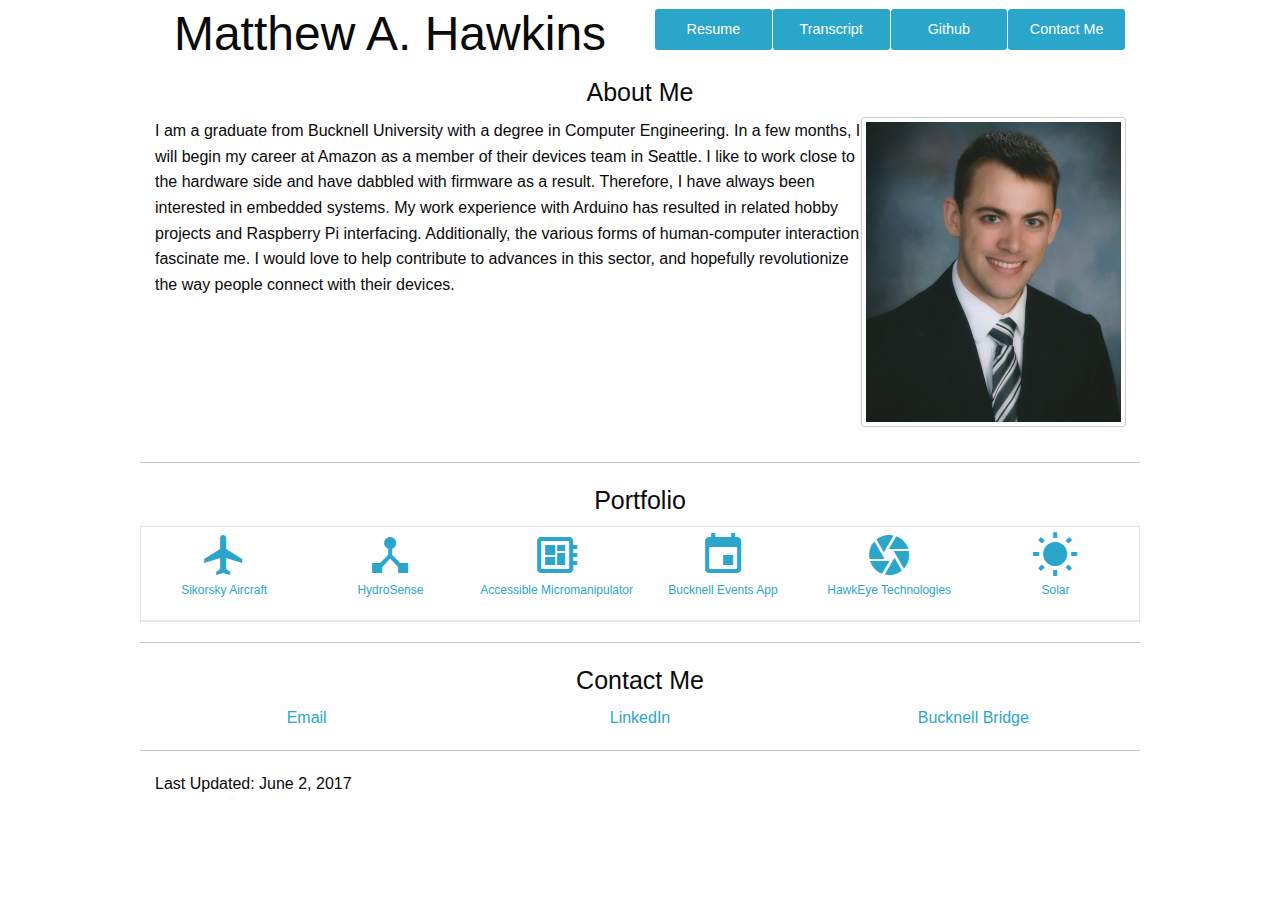
<file: index.html>
<!DOCTYPE html>
<!--Matthew Hawkins Personal Website Landing Page-->
<!--Built with Zurb's Foundation 6.3-->
<!--http://foundation.zurb.com/-->

<html lang="en">
	<head>
		<meta charset="utf-8" />
		<meta name="viewport" content="width=device-width, initial-scale=1.0" />
		<link rel="icon" href="img/favicon.ico" type="image/x-icon">
		<title>Matthew A. Hawkins</title>
		<link rel="stylesheet" href="css/foundation.min.css">
		<link rel="stylesheet" href="css/app.css">
		<link rel="stylesheet" href="https://fonts.googleapis.com/icon?family=Material+Icons">
	</head>

	<body>
		<!--Header Section-->
		<div class="title-bar" data-responsive-toggle="menu-buttons" data-hide-for="medium">
			<button class="menu-icon" type="button" data-toggle="menu-buttons"></button>
			<div class="title-bar-title">Matthew A. Hawkins</div>
		</div>
		<div class="row align-middle" id="menu-buttons" data-animate="hinge-in-from-top hinge-out-from-top">
			<div class="small-12 large-6 columns text-center show-for-medium">
				<h1>Matthew A. Hawkins</h1>
			</div>
			<div class="small-12 large-6 columns" data-dropdown-menu>
				<div class="stacked-for-small button-group">
					<a class="button" href="docs/Hawkins_Resume_6_2_17.pdf" target="_blank">Resume</a>
					<a class="button" href="docs/Hawkins_Transcript_6_2_17.pdf" target="_blank">Transcript</a>
					<a class="button" href="https://github.com/M-Hawkins" target="_blank">Github</a>
					<a class="button" href="mailto:matthew.alexander.hawkins@gmail.com" target="_blank">Contact Me</a>
				</div>
			</div>
		</div>

		<!--About Me Section-->
		<div class="row align-center align-middle">
			<div class="columns">
				<div class="text-center">
					<h4>About Me</h4>
				</div>
				<img class="thumbnail float-right" src="img/thumbs/mugThumb.png" alt="Portrait">
				<p>I am a graduate from Bucknell University with a degree in Computer Engineering. In a few months, I will begin my career at Amazon as a member of their devices team in Seattle. I like to work close to the hardware side and have dabbled with firmware as a result. Therefore, I have always been interested in embedded systems. My work experience with Arduino has resulted in related hobby projects and Raspberry Pi interfacing. Additionally, the various forms of human-computer interaction fascinate me. I would love to help contribute to advances in this sector, and hopefully revolutionize the way people connect with their devices.</p>
			</div>
		</div>

		<!--Portfolio Section-->
		<hr/>
		<div class="row align-center">
			<h4>Portfolio</h4>
		</div>
		<div class="row collapse">
			<div class="columns">
				<ul class="tabs text-center" data-responsive-accordion-tabs="accordion medium-tabs" data-active-collapse="true" data-allow-all-closed="true" id="collapsing-tabs">
					<li class="tabs-title"><a href="#sikorsky">
						<i class="material-icons md-48">airplanemode_active</i>
						<p>Sikorsky Aircraft</p></a>
					</li>
					<li class="tabs-title"><a href="#hydrosense">
						<i class="material-icons md-48">device_hub</i>
						<p>HydroSense</p></a>
					</li>
					<li class="tabs-title"><a href="#micromanipulator">
						<i class="material-icons md-48">developer_board</i>
						<p>Accessible Micromanipulator</p></a>
					</li>
					<li class="tabs-title"><a href="#events">
						<i class="material-icons md-48">event</i>
						<p>Bucknell Events App</p></a>
					</li>
					<li class="tabs-title"><a href="#hawkeye">
						<i class="material-icons md-48">camera</i>
						<p>HawkEye Technologies</p></a>
					</li>
					<li class="tabs-title"><a href="#solar">
						<i class="material-icons md-48">wb_sunny</i>
						<p>Solar</p></a>
					</li>
				</ul>
				<div class="tabs-content" data-tabs-content="collapsing-tabs">
					<div class="tabs-panel" id="sikorsky">
						<div class="media-object stack-for-small">
							<div class="media-object-section main-section">
								<p>At Sikorsky Aircraft, a Lockheed Martin company, I was tasked with updating the database used in their estimating department. This involved decomposing a collection of Excel sheets into a relational model. I then built an Access based solution from this model. In order to future proof the system, I automated the system of polling an off-site database for up to date resources. To improve the system's ease of use, I added a frontend to the program. This GUI also provided functionality which could automate various tasks which are common in the estimating process.</p>
							</div>
							<div class="media-object-section">
								<img class="thumbnail" src="img/thumbs/databaseThumb.png" alt="Database">
							</div>
						</div>
					</div>
					<div class="tabs-panel" id="hydrosense">
						<div class="media-object stack-for-small">
							<div class="media-object-section main-section">
								<p><a href="https://www.eg.bucknell.edu/~amm042/hydrosense/" target="_blank"> Hydrosense</a> provides a communication protocol and back-end server infrastructure to enable any Arduino or Raspberry Pi to easily collect and publish hydroclimatic data. This data can then be queried, compared, and downloaded by researchers and hobbyists alike. My personal focus dealt with enabling the board to communicate with devices over the SDI-12 protocol. See what's new on our <a href="https://github.com/HydroSense" target="_blank">Github</a> repo!</p>
							</div>
							<div class="media-object-section">
								<img class="thumbnail" src="img/thumbs/hydrosensePCBThumb.png" alt="Database">
							</div>
						</div>
					</div>
					<div class="tabs-panel" id="micromanipulator">
						<div class="media-object stack-for-small">
							<div class="media-object-section main-section">
								<p>As part of my capstone project at Bucknell University, my team was tasked with designing and constructing a cost efficient micromanipulator. This device would be used by a professor for force sensitive cell biology research. I had a personal focus on the design of a control system that enables the needle to be operated with a standard USB joystick. I also added additional quality of life features, such as the ability to automatically move the needle to within the microscope's field of view. These were implemented using our <a href="https://github.com/M-Hawkins/M3-LS_Micromanipulator" target="_blank">custom serial library</a> on an Arduino Due.</p>
							</div>
							<div class="media-object-section">
								<img class="thumbnail" src="img/thumbs/microThumb.png" alt="Database">
							</div>
						</div>
					</div>
					<div class="tabs-panel" id="events">
						<div class="media-object stack-for-small">
							<div class="media-object-section main-section">
								<p>My team worked with Bucknell to design and develop a mobile app whiich will make it easier for students to discover and locate events which interest them on campus. For this task, I had a personal focus on interfacing with remote resources over RSS, iCalendar, and proprietary APIs. I implemented these solutions with python scripts, which ran on top of a Flask server.</p>
							</div>
							<div class="media-object-section">
								<img class="thumbnail" src="img/thumbs/eventsAppThumb.png" alt="Database">
							</div>
						</div>
					</div>
					<div class="tabs-panel" id="hawkeye">
						<div class="media-object stack-for-small">
							<div class="media-object-section main-section">
								<p>At Hawkeye Technologies, I worked in the assembly and testing of infrared sources and heating elements. This involved tasks such as coil winding, spot welding, and cement casting. Occasionally I would have to machine headers and ceramics. Afterwards, I would perform bulk data collection on the newly finished batch and analyze it for any inconsistencies. <br> In my last year at Hawkeye, I was tasked with creating datasheets for the entire product catalog. As the company had recently undergone a change in management, I would also be utilizing the new branding. This including prepping the new website and updating schematics from old CAD files.</p>
							</div>
							<div class="media-object-section">
								<img class="thumbnail" src="img/thumbs/irSourceThumb.png" alt="Database">
							</div>
						</div>
					</div>
					<div class="tabs-panel" id="solar">
						<div class="media-object stack-for-small">
							<div class="media-object-section main-section">
								<p>As part of the Institute for Leadership in Sustainable Technology, I worked closely with Steve Hazel of the Renewable Energy Alliance to develop and implement residential photo-voltaic systems. This included every step of the process, ranging from solar window analysis and site feasibility assessment up to system design and wiring.</p>
							</div>
							<div class="media-object-section">
								<img class="thumbnail" src="img/thumbs/solarPathfinderThumb.png" alt="Database">
							</div>
						</div>
					</div>
				</div>
			</div>
		</div>

		<!--Contact Me Section-->
		<hr/>
		<div class="row">
				<div class="small-12 columns text-center" id="contact">
					<h4>Contact Me</h4>
					<div class="row">
						<div class="small-4 columns">
							<a href="mailto:matthew.alexander.hawkins@gmail.com" target="_blank">Email</a>
						</div>
						<div class="small-4 columns">
							<a href="https://www.linkedin.com/pub/matthew-hawkins/a5/682/b03" target="_blank">LinkedIn</a>
						</div>
						<div class="small-4 columns">
							<a href="https://bucknell-csm.symplicity.com/profiles/matthew.hawkins" target="_blank">Bucknell Bridge</a>
						</div>
					</div>
				</div>
		</div>

		<!--Footer-->
		<hr/>
		<footer class="row">
			<div class="large-12 columns">
				<p>Last Updated: June 2, 2017</p>
			</div>
		</footer>

		<!--Start JS-->
		<script src="js/vendor/jquery.js"></script>
		<script src="js/vendor/foundation.min.js"></script>
		<script>$(document).foundation();</script>
	</body>
</html>
</file>
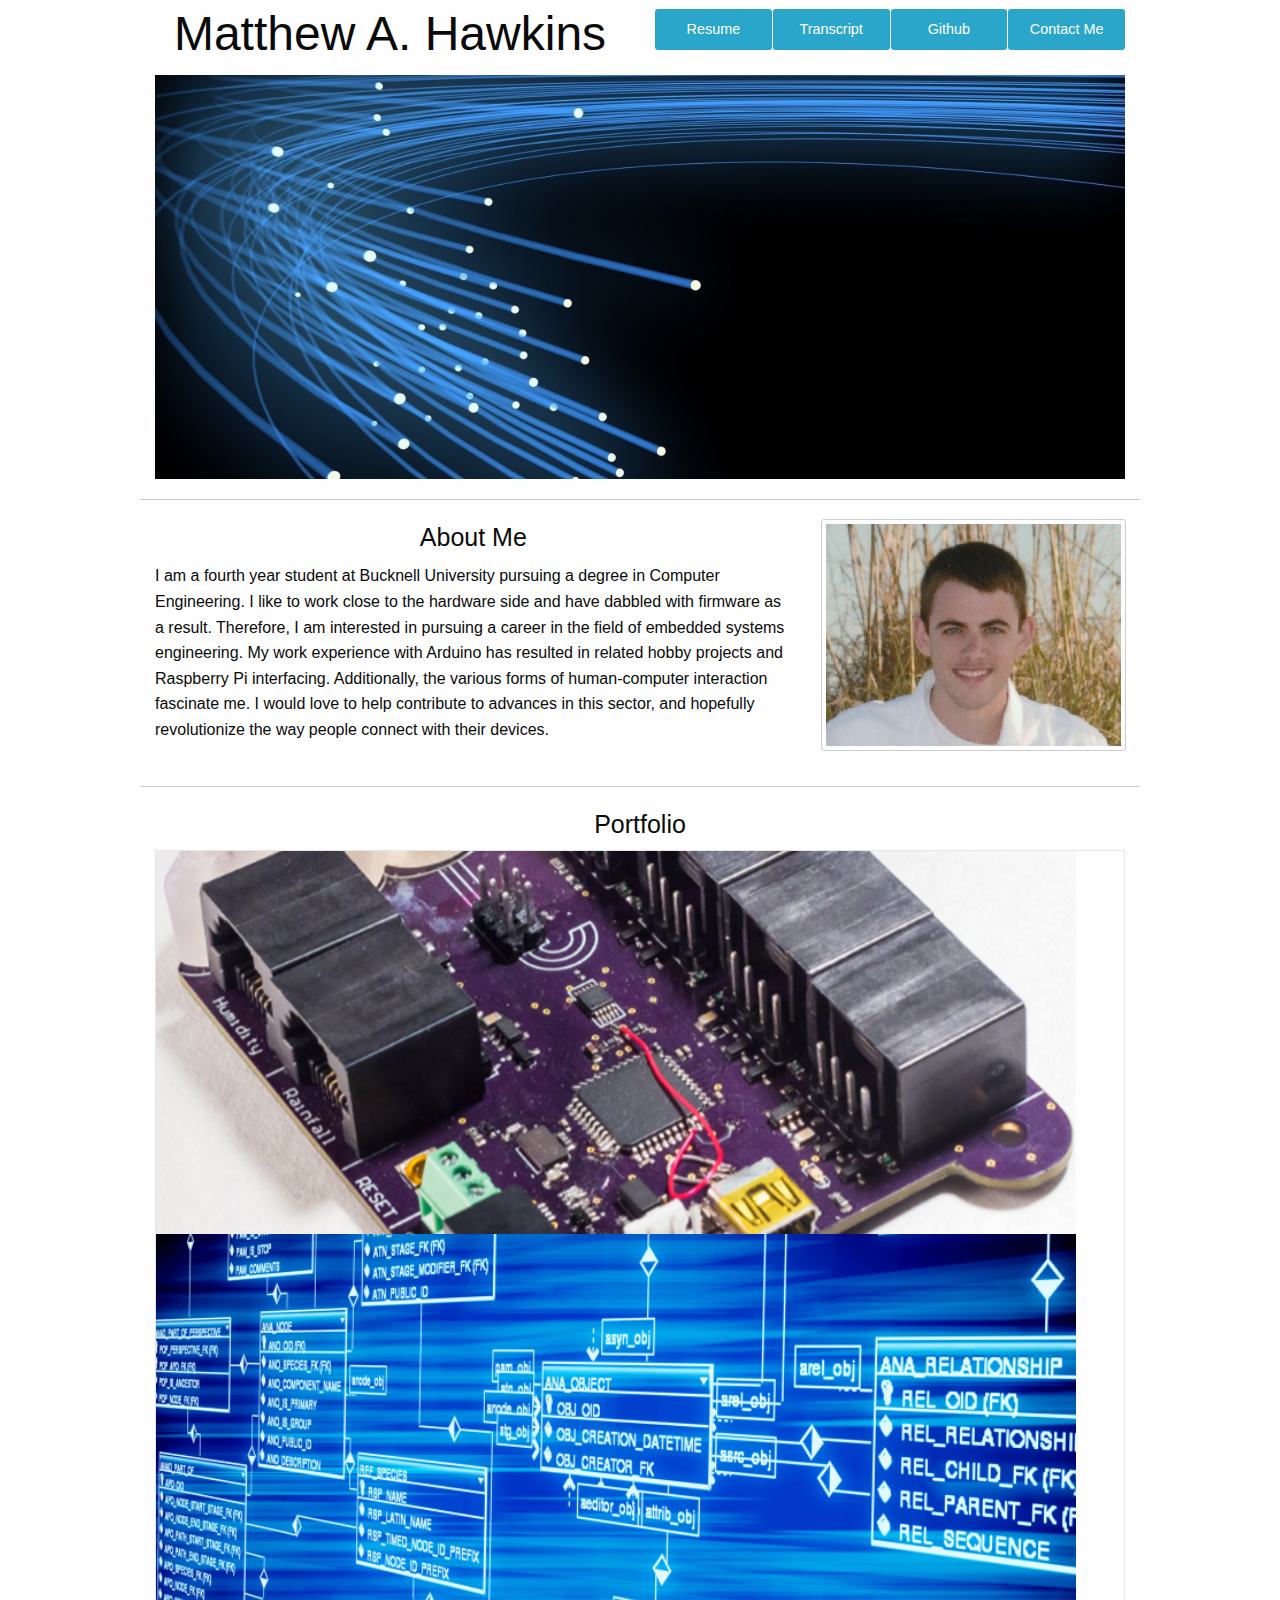
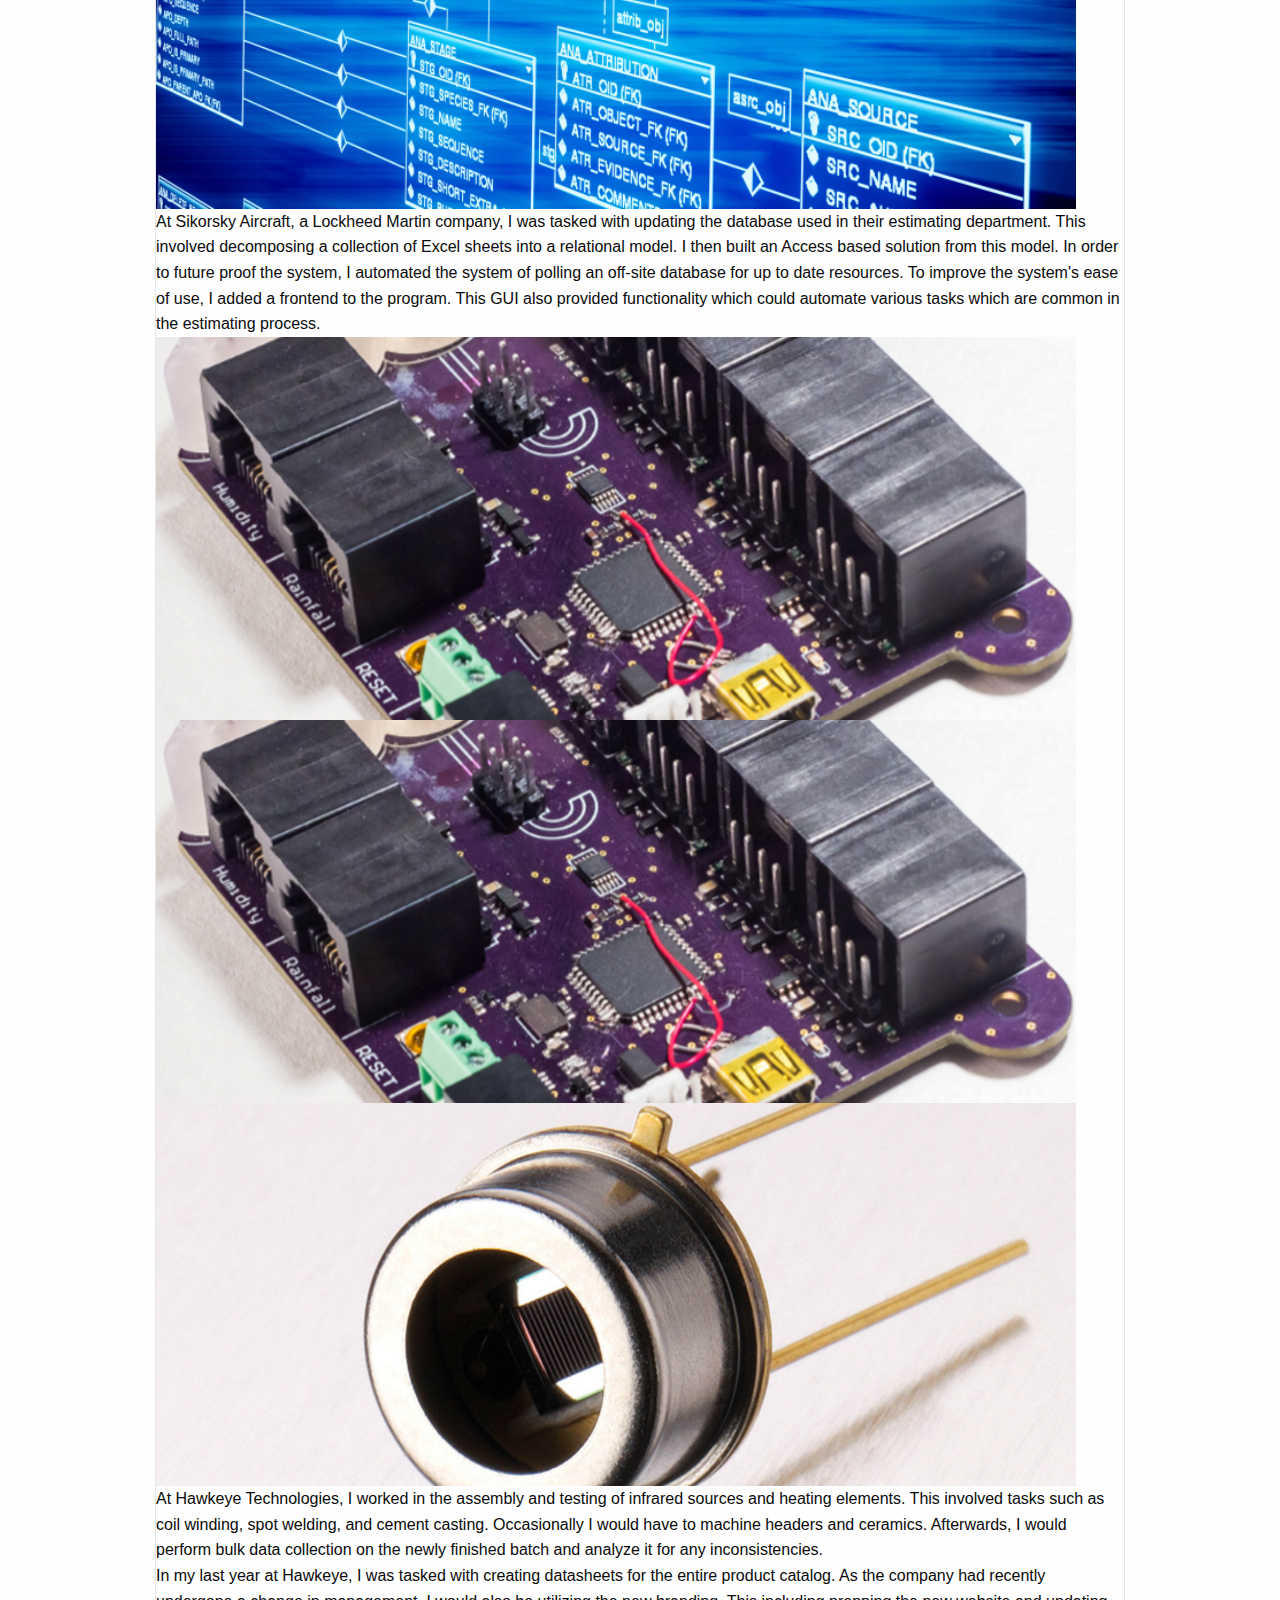
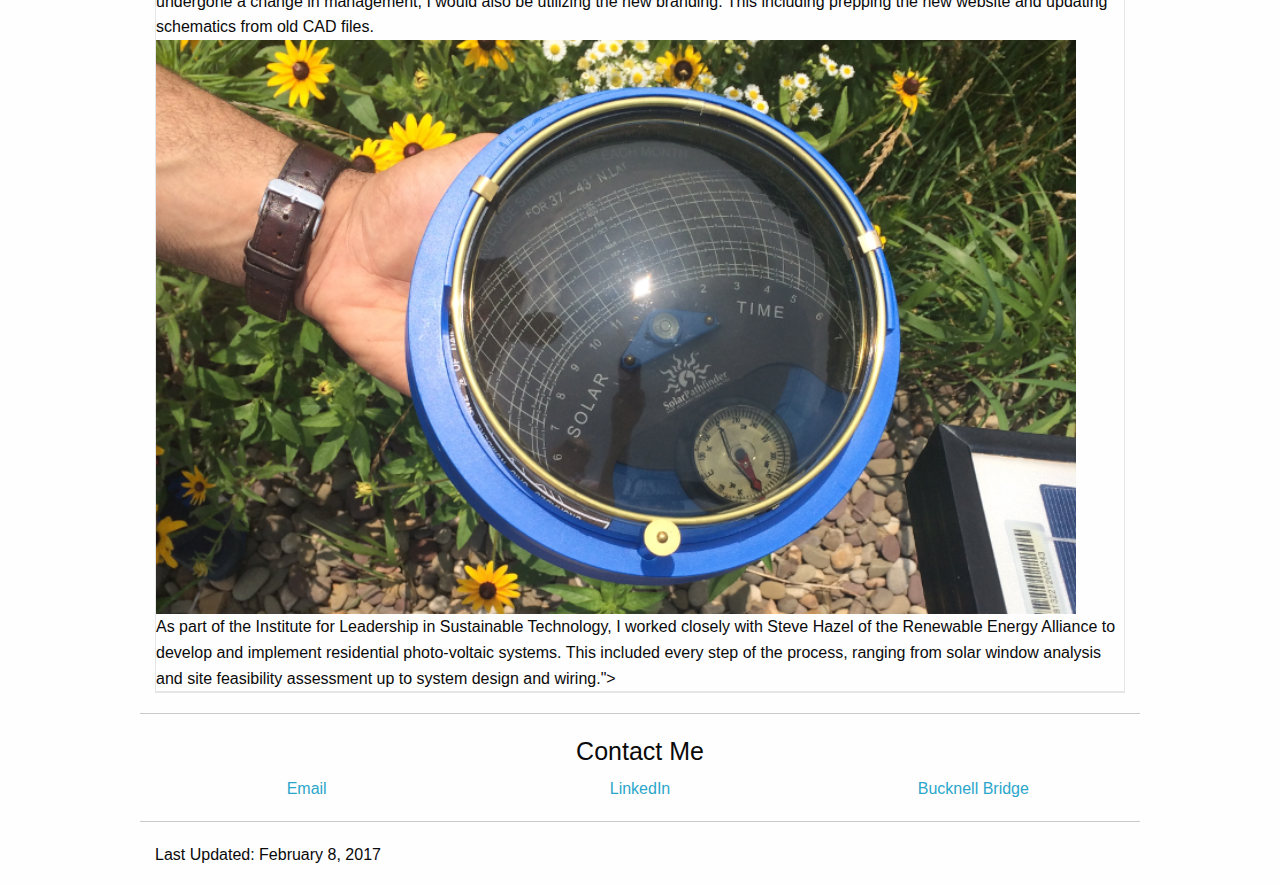
<file: test.html>
<!DOCTYPE html>
<!--Matthew Hawkins Personal Website Landing Page-->
<!--Built with Zurb's Foundation 6.3-->
<!--http://foundation.zurb.com/-->

<html lang="en">
    <head>
        <meta charset="utf-8" />
        <meta name="viewport" content="width=device-width, initial-scale=1.0" />
        <title>Matthew A. Hawkins</title>
        <link rel="stylesheet" href="css/foundation.min.css">
        <link rel="stylesheet" href="css/motion-ui.css"> 
    </head>

    <body>
        <!--Header Section-->

        <div class="row align-middle">
            <div class="large-6 column text-center">
                <h1>Matthew A. Hawkins</h1>
            </div>
            <div class="small-12 large-6 column" data-dropdown-menu>
                <div class="stacked-for-small button-group">
                    <a class="button" href="docs/Hawkins_Resume_12_28_16.pdf" target="_blank">Resume</a>
                    <a class="button" href="docs/Hawkins_Transcript_12_28_16.pdf" target="_blank">Transcript</a>
                    <a class="button" href="https://github.com/M-Hawkins" 
                    target="_blank">Github</a>
                    <a class="button" href="#contact">Contact Me</a>
                </div>
            </div>
        </div>

        <!--Landing Banner Section-->
        <div class="row">
            <div class="small-12 column">
                <img src="img/bannerCrop.png">
            </div>
        </div>

        <!--About Me Section-->
        <hr/>
        <div class="row align-center">
            <div class="small-12 medium-8 large-8 column">
                <div class="text-center">
                    <h4>About Me</h4>
                </div>
                <p>
                    I am a fourth year student at Bucknell University pursuing a degree in Computer Engineering. 
                    I like to work close to the hardware side and have dabbled with firmware as a result. 
                    Therefore, I am interested in pursuing a career in the field of embedded systems engineering. 
                    My work experience with Arduino has resulted in related hobby projects and Raspberry Pi interfacing.
                    Additionally, the various forms of human-computer interaction fascinate me. 
                    I would love to help contribute to advances in this sector, 
                    and hopefully revolutionize the way people connect with their devices. 
                </p>
            </div>
            <div class="small-12 medium-4 large-4 column">
                <img class="thumbnail" src="img/mug.png" alt="Portrait">
            </div>
        </div>

        <!--Portfolio Section-->
        <hr/>
        <div class="row align-center">
            <h4>Portfolio</h4>
        </div>
        <div class="row">
            <div class="column">
                <ul class="accordion"
                data-responsive-accordion-tabs="tabs medium-accordion large-tabs" 
                data-allow-all-closed="true">
                    <li class="accordion-item" data-accordion-item>
                        <a class="accordion-title">
                            <img src="img/hydrosensePCBCrop.png"
                            alt="Hydrosense"
                            style="width:95%; text-align:center">
                        </a>
                        <div class="accordion-content" data-tab-content>
                            <a href="https://www.eg.bucknell.edu/~amm042/hydrosense/">
                            Hydrosense</a> provides a communication 
                            protocol and back-end server infrastructure to enable 
                            any Arduino or Raspberry Pi to easily collect and 
                            publish hydroclimatic data. 
                            This data can then be queried, compared, and downloaded 
                            by researchers and hobbyists alike. 
                            See what's new on our 
                            <a href="https://github.com/HydroSense">Github</a> repo!
                        </div>
                    </li>
                    <li class="accordion-item" data-accordion-item>
                        <a class="accordion-title">
                            <img src="img/databaseCrop.png"
                            alt="Sikorsky (Lockheed Martin)"
                            style="width:95%; text-align:center">
                        </a>
                        <div class="accordion-content" data-tab-content>
                            At Sikorsky Aircraft, a Lockheed 
                            Martin company, I was tasked with updating the database 
                            used in their estimating department. This involved 
                            decomposing a collection of Excel sheets into a 
                            relational model. I then built an Access based solution 
                            from this model. In order to future proof the system, I 
                            automated the system of polling an off-site database 
                            for up to date resources. To improve the system's ease 
                            of use, I added a frontend to the program. This GUI 
                            also provided functionality which could automate 
                            various tasks which are common in the estimating 
                            process. 
                        </div>
                    </li>
                    <li class="accordion-item" data-accordion-item>
                        <a class="accordion-title">
                            <img src="img/hydrosensePCBCrop.png"
                            alt="Accessible Micromanipulator"
                            style="width:95%; text-align:center">
                        </a>
                        <div class="accordion-content" data-tab-content>
                        </div>
                    </li>
                    <li class="accordion-item" data-accordion-item>
                        <a class="accordion-title">
                            <img src="img/hydrosensePCBCrop.png"
                            alt="Bucknell Events App"
                            style="width:95%; text-align:center">
                        </a>
                        <div class="accordion-content" data-tab-content>
                        </div>
                    </li>
                    <li class="accordion-item" data-accordion-item>
                        <a class="accordion-title">
                            <img src="img/irSourceCrop.png"
                            alt="Hawkeye Technologies"
                            style="width:95%; text-align:center">
                        </a>
                        <div class="accordion-content" data-tab-content>
                            At Hawkeye Technologies, I worked in 
                            the assembly and testing of infrared sources and 
                            heating elements. This involved tasks such as coil 
                            winding, spot welding, and cement casting. 
                            Occasionally I would have to machine headers and 
                            ceramics. Afterwards, I would perform bulk data 
                            collection on the newly finished batch and analyze it for any inconsistencies. <br> In my last year at Hawkeye, 
                            I was tasked with creating datasheets for the entire 
                            product catalog. As the company had recently undergone 
                            a change in management, I would also be utilizing the 
                            new branding. This including prepping the new website 
                            and updating schematics from old CAD files.
                        </div>
                    </li>
                    <li class="accordion-item" data-accordion-item>
                        <a class="accordion-title">
                            <img src="img/solarPathfinder.png"
                            alt="Solar"
                            style="width:95%; text-align:center">
                        </a>
                        <div class="accordion-content" data-tab-content>
                            As part of the Institute for 
                            Leadership in Sustainable Technology, I worked closely 
                            with Steve Hazel of the Renewable Energy Alliance to 
                            develop and implement residential photo-voltaic 
                            systems. This included every step of the process, 
                            ranging from solar window analysis and site 
                            feasibility assessment up to system design and wiring.">
                        </div>
                    </li>
                </ul>
            </div>
        </div>

        <!--Contact Me Section-->
        <hr/>
        <div class="row">
            <div class="small-12 column text-center" id="contact">
                <h4>Contact Me</h4>
                <div class="row">
                    <div class="small-4 column">
                        <a href="mailto:matthew.alexander.hawkins@gmail.com">Email</a>
                    </div>
                    <div class="small-4 column">
                        <a href="https://www.linkedin.com/pub/matthew-hawkins/a5/682/b03" target="_blank">LinkedIn</a>
                    </div>
                    <div class="small-4 column">
                        <a href="https://bucknell-csm.symplicity.com/profiles/matthew.hawkins" target="_blank">Bucknell Bridge</a>
                    </div>
                </div>
            </div>
        </div>

        <!--Footer-->
        <hr/>
        <footer class="row">
            <div class="large-12 column">
                <p>Last Updated: February 8, 2017</p>
            </div>
        </footer>

        <!--Start JS-->
        <script src="js/vendor/jquery.js"></script>
        <script src="js/vendor/foundation.min.js"></script>
        <script src="js/vendor/motion-ui.js"></script>
        <script>$(document).foundation();</script>
    </body>
</html>
</file>
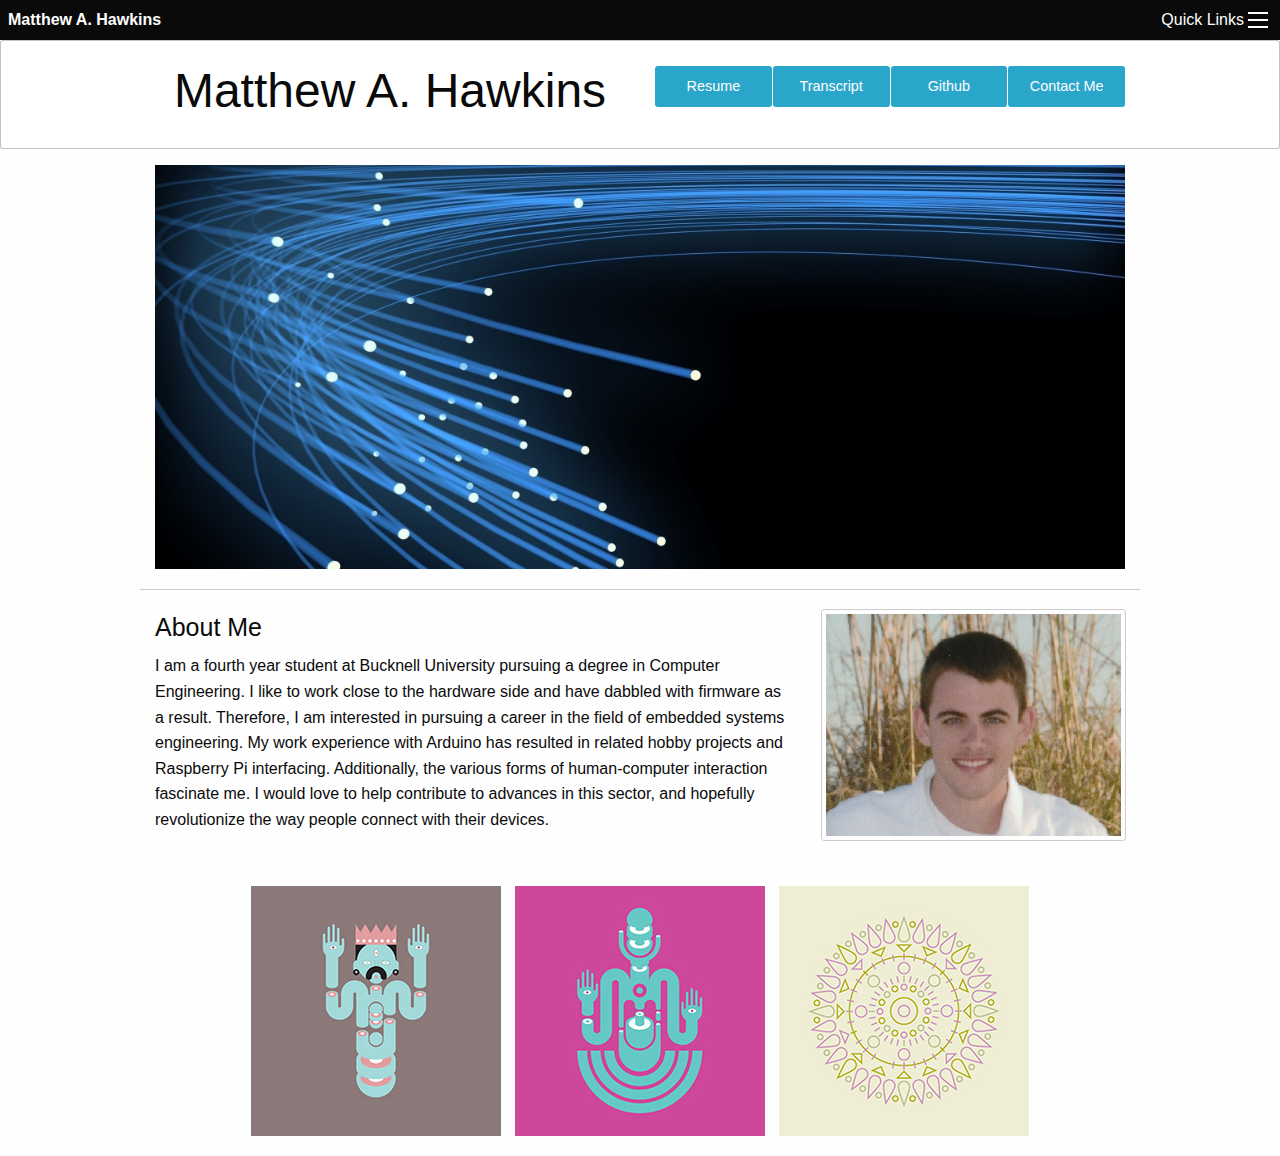
<file: test2.html>
<!DOCTYPE html>
<!--Matthew Hawkins Personal Website Landing Page-->
<!--Built with Zurb's Foundation 6-->
<!--http://foundation.zurb.com/-->

<html lang="en">
    <head>
        <meta charset="utf-8" />
        <meta name="viewport" content="width=device-width, initial-scale=1.0" />
        <title>Matthew A. Hawkins</title>
        <link rel="stylesheet" href="css/foundation.min.css">
        <link rel="stylesheet" href="css/motion-ui.css"> 
        <link rel="stylesheet" type="text/css" href="css/component.css" />
    </head>

    <body>
        <!--Top Bar Section-->
        <div data-sticky-container>
            <div class="title-bar" data-sticky data-options="marginTop:0;" style="width:100%" data-responsive-toggle="topMenu" data-hide-for="medium">
                <div class="title-bar-title">Matthew A. Hawkins</div>
                <div class="title-bar-right">Quick Links</div>
                <button class="menu-icon" type="button" data-toggle="topMenu"></button>
            </div>
        </div>

        <!--Header Section-->
        <div class="callout" id="topMenu" data-animate="hinge-in-from-top spin-out">
            <div class="row align-middle">
                <div class="large-6 columns text-center show-for-medium">
                    <h1>Matthew A. Hawkins</h1>
                </div>
                <div class="small-12 large-6 large-right columns" data-dropdown-menu>
                    <div class="stacked-for-small button-group">
                        <a class="button" href="docs/Hawkins_Resume_12_28_16.pdf" target="_blank">Resume</a>
                        <a class="button" href="docs/Hawkins_Transcript_12_28_16.pdf" target="_blank">Transcript</a>
                        <a class="button" href="https://github.com/M-Hawkins" target="_blank">Github</a>
                        <a class="button" href="#contact">Contact Me</a>
                    </div>
                </div>
            </div>
        </div>

        <!--Landing Banner Section-->
        <div class="row">
            <div class="small-12 large-12 columns">
                <img src="img/bannerCrop.png">
            </div>
        </div>

        <!--About Me Section-->
        <hr/>
        <div class="row align-center">
            <div class="small-12 medium-8 large-8 columns">
                <h4>About Me</h4>
                <p>
                    I am a fourth year student at Bucknell University pursuing a degree in Computer Engineering. 
                    I like to work close to the hardware side and have dabbled with firmware as a result. 
                    Therefore, I am interested in pursuing a career in the field of embedded systems engineering. 
                    My work experience with Arduino has resulted in related hobby projects and Raspberry Pi interfacing.
                    Additionally, the various forms of human-computer interaction fascinate me. 
                    I would love to help contribute to advances in this sector, 
                    and hopefully revolutionize the way people connect with their devices. 
                </p>
            </div>
            <div class="small-12 medium-4 large-4 columns">
                <img class="thumbnail" src="img/mug.png" alt="Portrait">
            </div>
            <ul id="og-grid" class="og-grid">
                <li>
                    <a href="http://cargocollective.com/jaimemartinez/" data-largesrc="images/1.jpg" data-title="Azuki bean" data-description="Swiss chard pumpkin bunya nuts maize plantain aubergine napa cabbage soko coriander sweet pepper water spinach winter purslane shallot tigernut lentil beetroot.">
                        <img src="images/thumbs/1.jpg" alt="img01"/>
                    </a>
                </li>
                <li>
                    <a href="http://cargocollective.com/jaimemartinez/" data-largesrc="images/2.jpg" data-title="Veggies sunt bona vobis" data-description="Komatsuna prairie turnip wattle seed artichoke mustard horseradish taro rutabaga ricebean carrot black-eyed pea turnip greens beetroot yarrow watercress kombu.">
                        <img src="images/thumbs/2.jpg" alt="img02"/>
                    </a>
                </li>
                <li>
                    <a href="http://cargocollective.com/jaimemartinez/" data-largesrc="images/3.jpg" data-title="Dandelion horseradish" data-description="Cabbage bamboo shoot broccoli rabe chickpea chard sea lettuce lettuce ricebean artichoke earthnut pea aubergine okra brussels sprout avocado tomato.">
                        <img src="images/thumbs/3.jpg" alt="img03"/>
                    </a>
                </li>
            </ul>
        </div>

        <!--Start JS-->
        <script src="js/vendor/jquery.js"></script>
        <script src="js/vendor/foundation.min.js"></script>
        <script src="js/vendor/motion-ui.js"></script>
        <script src="js/modernizr.custom.js"></script>
        <script src="js/grid.js"></script>
        <script>
            $(function() {
                Grid.init();
            });
        </script>
        <script>$(document).foundation();</script>
    </body>
</html>
</file>
<file: css/app.css>
.material-icons.md-18 { font-size: 18px; }
.material-icons.md-24 { font-size: 24px; }
.material-icons.md-36 { font-size: 36px; }
.material-icons.md-48 { font-size: 48px; }
.tabs dt, .tabs dd, .tabs li { width: 16.66%; }
</file>
<file: css/motion-ui.css>
.slide-in-down.mui-enter, .slide-in-left.mui-enter, .slide-in-up.mui-enter, .slide-in-right.mui-enter, .slide-out-down.mui-leave, .slide-out-right.mui-leave, .slide-out-up.mui-leave, .slide-out-left.mui-leave, .fade-in.mui-enter, .fade-out.mui-leave, .hinge-in-from-top.mui-enter, .hinge-in-from-right.mui-enter, .hinge-in-from-bottom.mui-enter, .hinge-in-from-left.mui-enter, .hinge-in-from-middle-x.mui-enter, .hinge-in-from-middle-y.mui-enter, .hinge-out-from-top.mui-leave, .hinge-out-from-right.mui-leave, .hinge-out-from-bottom.mui-leave, .hinge-out-from-left.mui-leave, .hinge-out-from-middle-x.mui-leave, .hinge-out-from-middle-y.mui-leave, .scale-in-up.mui-enter, .scale-in-down.mui-enter, .scale-out-up.mui-leave, .scale-out-down.mui-leave, .spin-in.mui-enter, .spin-out.mui-leave, .spin-in-ccw.mui-enter, .spin-out-ccw.mui-leave {
  transition-duration: 500ms;
  transition-timing-function: linear; }

.slide-in-down.mui-enter {
  -webkit-transform: translateY(-100%);
      -ms-transform: translateY(-100%);
          transform: translateY(-100%);
  transition-property: -webkit-transform, opacity;
  transition-property: transform, opacity;
  -webkit-backface-visibility: hidden;
          backface-visibility: hidden; }

.slide-in-down.mui-enter.mui-enter-active {
  -webkit-transform: translateY(0);
      -ms-transform: translateY(0);
          transform: translateY(0); }

.slide-in-left.mui-enter {
  -webkit-transform: translateX(-100%);
      -ms-transform: translateX(-100%);
          transform: translateX(-100%);
  transition-property: -webkit-transform, opacity;
  transition-property: transform, opacity;
  -webkit-backface-visibility: hidden;
          backface-visibility: hidden; }

.slide-in-left.mui-enter.mui-enter-active {
  -webkit-transform: translateX(0);
      -ms-transform: translateX(0);
          transform: translateX(0); }

.slide-in-up.mui-enter {
  -webkit-transform: translateY(100%);
      -ms-transform: translateY(100%);
          transform: translateY(100%);
  transition-property: -webkit-transform, opacity;
  transition-property: transform, opacity;
  -webkit-backface-visibility: hidden;
          backface-visibility: hidden; }

.slide-in-up.mui-enter.mui-enter-active {
  -webkit-transform: translateY(0);
      -ms-transform: translateY(0);
          transform: translateY(0); }

.slide-in-right.mui-enter {
  -webkit-transform: translateX(100%);
      -ms-transform: translateX(100%);
          transform: translateX(100%);
  transition-property: -webkit-transform, opacity;
  transition-property: transform, opacity;
  -webkit-backface-visibility: hidden;
          backface-visibility: hidden; }

.slide-in-right.mui-enter.mui-enter-active {
  -webkit-transform: translateX(0);
      -ms-transform: translateX(0);
          transform: translateX(0); }

.slide-out-down.mui-leave {
  -webkit-transform: translateY(0);
      -ms-transform: translateY(0);
          transform: translateY(0);
  transition-property: -webkit-transform, opacity;
  transition-property: transform, opacity;
  -webkit-backface-visibility: hidden;
          backface-visibility: hidden; }

.slide-out-down.mui-leave.mui-leave-active {
  -webkit-transform: translateY(-100%);
      -ms-transform: translateY(-100%);
          transform: translateY(-100%); }

.slide-out-right.mui-leave {
  -webkit-transform: translateX(0);
      -ms-transform: translateX(0);
          transform: translateX(0);
  transition-property: -webkit-transform, opacity;
  transition-property: transform, opacity;
  -webkit-backface-visibility: hidden;
          backface-visibility: hidden; }

.slide-out-right.mui-leave.mui-leave-active {
  -webkit-transform: translateX(100%);
      -ms-transform: translateX(100%);
          transform: translateX(100%); }

.slide-out-up.mui-leave {
  -webkit-transform: translateY(0);
      -ms-transform: translateY(0);
          transform: translateY(0);
  transition-property: -webkit-transform, opacity;
  transition-property: transform, opacity;
  -webkit-backface-visibility: hidden;
          backface-visibility: hidden; }

.slide-out-up.mui-leave.mui-leave-active {
  -webkit-transform: translateY(-100%);
      -ms-transform: translateY(-100%);
          transform: translateY(-100%); }

.slide-out-left.mui-leave {
  -webkit-transform: translateX(0);
      -ms-transform: translateX(0);
          transform: translateX(0);
  transition-property: -webkit-transform, opacity;
  transition-property: transform, opacity;
  -webkit-backface-visibility: hidden;
          backface-visibility: hidden; }

.slide-out-left.mui-leave.mui-leave-active {
  -webkit-transform: translateX(-100%);
      -ms-transform: translateX(-100%);
          transform: translateX(-100%); }

.fade-in.mui-enter {
  opacity: 0;
  transition-property: opacity; }

.fade-in.mui-enter.mui-enter-active {
  opacity: 1; }

.fade-out.mui-leave {
  opacity: 1;
  transition-property: opacity; }

.fade-out.mui-leave.mui-leave-active {
  opacity: 0; }

.hinge-in-from-top.mui-enter {
  -webkit-transform: perspective(2000px) rotateX(-90deg);
          transform: perspective(2000px) rotateX(-90deg);
  -webkit-transform-origin: top;
      -ms-transform-origin: top;
          transform-origin: top;
  transition-property: -webkit-transform, opacity;
  transition-property: transform, opacity; }

.hinge-in-from-top.mui-enter.mui-enter-active {
  -webkit-transform: perspective(2000px) rotate(0deg);
          transform: perspective(2000px) rotate(0deg); }

.hinge-in-from-right.mui-enter {
  -webkit-transform: perspective(2000px) rotateY(-90deg);
          transform: perspective(2000px) rotateY(-90deg);
  -webkit-transform-origin: right;
      -ms-transform-origin: right;
          transform-origin: right;
  transition-property: -webkit-transform, opacity;
  transition-property: transform, opacity; }

.hinge-in-from-right.mui-enter.mui-enter-active {
  -webkit-transform: perspective(2000px) rotate(0deg);
          transform: perspective(2000px) rotate(0deg); }

.hinge-in-from-bottom.mui-enter {
  -webkit-transform: perspective(2000px) rotateX(90deg);
          transform: perspective(2000px) rotateX(90deg);
  -webkit-transform-origin: bottom;
      -ms-transform-origin: bottom;
          transform-origin: bottom;
  transition-property: -webkit-transform, opacity;
  transition-property: transform, opacity; }

.hinge-in-from-bottom.mui-enter.mui-enter-active {
  -webkit-transform: perspective(2000px) rotate(0deg);
          transform: perspective(2000px) rotate(0deg); }

.hinge-in-from-left.mui-enter {
  -webkit-transform: perspective(2000px) rotateY(90deg);
          transform: perspective(2000px) rotateY(90deg);
  -webkit-transform-origin: left;
      -ms-transform-origin: left;
          transform-origin: left;
  transition-property: -webkit-transform, opacity;
  transition-property: transform, opacity; }

.hinge-in-from-left.mui-enter.mui-enter-active {
  -webkit-transform: perspective(2000px) rotate(0deg);
          transform: perspective(2000px) rotate(0deg); }

.hinge-in-from-middle-x.mui-enter {
  -webkit-transform: perspective(2000px) rotateX(-90deg);
          transform: perspective(2000px) rotateX(-90deg);
  -webkit-transform-origin: center;
      -ms-transform-origin: center;
          transform-origin: center;
  transition-property: -webkit-transform, opacity;
  transition-property: transform, opacity; }

.hinge-in-from-middle-x.mui-enter.mui-enter-active {
  -webkit-transform: perspective(2000px) rotate(0deg);
          transform: perspective(2000px) rotate(0deg); }

.hinge-in-from-middle-y.mui-enter {
  -webkit-transform: perspective(2000px) rotateY(-90deg);
          transform: perspective(2000px) rotateY(-90deg);
  -webkit-transform-origin: center;
      -ms-transform-origin: center;
          transform-origin: center;
  transition-property: -webkit-transform, opacity;
  transition-property: transform, opacity; }

.hinge-in-from-middle-y.mui-enter.mui-enter-active {
  -webkit-transform: perspective(2000px) rotate(0deg);
          transform: perspective(2000px) rotate(0deg); }

.hinge-out-from-top.mui-leave {
  -webkit-transform: perspective(2000px) rotate(0deg);
          transform: perspective(2000px) rotate(0deg);
  -webkit-transform-origin: top;
      -ms-transform-origin: top;
          transform-origin: top;
  transition-property: -webkit-transform, opacity;
  transition-property: transform, opacity; }

.hinge-out-from-top.mui-leave.mui-leave-active {
  -webkit-transform: perspective(2000px) rotateX(-90deg);
          transform: perspective(2000px) rotateX(-90deg); }

.hinge-out-from-right.mui-leave {
  -webkit-transform: perspective(2000px) rotate(0deg);
          transform: perspective(2000px) rotate(0deg);
  -webkit-transform-origin: right;
      -ms-transform-origin: right;
          transform-origin: right;
  transition-property: -webkit-transform, opacity;
  transition-property: transform, opacity; }

.hinge-out-from-right.mui-leave.mui-leave-active {
  -webkit-transform: perspective(2000px) rotateY(-90deg);
          transform: perspective(2000px) rotateY(-90deg); }

.hinge-out-from-bottom.mui-leave {
  -webkit-transform: perspective(2000px) rotate(0deg);
          transform: perspective(2000px) rotate(0deg);
  -webkit-transform-origin: bottom;
      -ms-transform-origin: bottom;
          transform-origin: bottom;
  transition-property: -webkit-transform, opacity;
  transition-property: transform, opacity; }

.hinge-out-from-bottom.mui-leave.mui-leave-active {
  -webkit-transform: perspective(2000px) rotateX(90deg);
          transform: perspective(2000px) rotateX(90deg); }

.hinge-out-from-left.mui-leave {
  -webkit-transform: perspective(2000px) rotate(0deg);
          transform: perspective(2000px) rotate(0deg);
  -webkit-transform-origin: left;
      -ms-transform-origin: left;
          transform-origin: left;
  transition-property: -webkit-transform, opacity;
  transition-property: transform, opacity; }

.hinge-out-from-left.mui-leave.mui-leave-active {
  -webkit-transform: perspective(2000px) rotateY(90deg);
          transform: perspective(2000px) rotateY(90deg); }

.hinge-out-from-middle-x.mui-leave {
  -webkit-transform: perspective(2000px) rotate(0deg);
          transform: perspective(2000px) rotate(0deg);
  -webkit-transform-origin: center;
      -ms-transform-origin: center;
          transform-origin: center;
  transition-property: -webkit-transform, opacity;
  transition-property: transform, opacity; }

.hinge-out-from-middle-x.mui-leave.mui-leave-active {
  -webkit-transform: perspective(2000px) rotateX(-90deg);
          transform: perspective(2000px) rotateX(-90deg); }

.hinge-out-from-middle-y.mui-leave {
  -webkit-transform: perspective(2000px) rotate(0deg);
          transform: perspective(2000px) rotate(0deg);
  -webkit-transform-origin: center;
      -ms-transform-origin: center;
          transform-origin: center;
  transition-property: -webkit-transform, opacity;
  transition-property: transform, opacity; }

.hinge-out-from-middle-y.mui-leave.mui-leave-active {
  -webkit-transform: perspective(2000px) rotateY(-90deg);
          transform: perspective(2000px) rotateY(-90deg); }

.scale-in-up.mui-enter {
  -webkit-transform: scale(0.5);
      -ms-transform: scale(0.5);
          transform: scale(0.5);
  transition-property: -webkit-transform, opacity;
  transition-property: transform, opacity; }

.scale-in-up.mui-enter.mui-enter-active {
  -webkit-transform: scale(1);
      -ms-transform: scale(1);
          transform: scale(1); }

.scale-in-down.mui-enter {
  -webkit-transform: scale(1.5);
      -ms-transform: scale(1.5);
          transform: scale(1.5);
  transition-property: -webkit-transform, opacity;
  transition-property: transform, opacity; }

.scale-in-down.mui-enter.mui-enter-active {
  -webkit-transform: scale(1);
      -ms-transform: scale(1);
          transform: scale(1); }

.scale-out-up.mui-leave {
  -webkit-transform: scale(1);
      -ms-transform: scale(1);
          transform: scale(1);
  transition-property: -webkit-transform, opacity;
  transition-property: transform, opacity; }

.scale-out-up.mui-leave.mui-leave-active {
  -webkit-transform: scale(1.5);
      -ms-transform: scale(1.5);
          transform: scale(1.5); }

.scale-out-down.mui-leave {
  -webkit-transform: scale(1);
      -ms-transform: scale(1);
          transform: scale(1);
  transition-property: -webkit-transform, opacity;
  transition-property: transform, opacity; }

.scale-out-down.mui-leave.mui-leave-active {
  -webkit-transform: scale(0.5);
      -ms-transform: scale(0.5);
          transform: scale(0.5); }

.spin-in.mui-enter {
  -webkit-transform: rotate(-0.75turn);
      -ms-transform: rotate(-0.75turn);
          transform: rotate(-0.75turn);
  transition-property: -webkit-transform, opacity;
  transition-property: transform, opacity; }

.spin-in.mui-enter.mui-enter-active {
  -webkit-transform: rotate(0);
      -ms-transform: rotate(0);
          transform: rotate(0); }

.spin-out.mui-leave {
  -webkit-transform: rotate(0);
      -ms-transform: rotate(0);
          transform: rotate(0);
  transition-property: -webkit-transform, opacity;
  transition-property: transform, opacity; }

.spin-out.mui-leave.mui-leave-active {
  -webkit-transform: rotate(0.75turn);
      -ms-transform: rotate(0.75turn);
          transform: rotate(0.75turn); }

.spin-in-ccw.mui-enter {
  -webkit-transform: rotate(0.75turn);
      -ms-transform: rotate(0.75turn);
          transform: rotate(0.75turn);
  transition-property: -webkit-transform, opacity;
  transition-property: transform, opacity; }

.spin-in-ccw.mui-enter.mui-enter-active {
  -webkit-transform: rotate(0);
      -ms-transform: rotate(0);
          transform: rotate(0); }

.spin-out-ccw.mui-leave {
  -webkit-transform: rotate(0);
      -ms-transform: rotate(0);
          transform: rotate(0);
  transition-property: -webkit-transform, opacity;
  transition-property: transform, opacity; }

.spin-out-ccw.mui-leave.mui-leave-active {
  -webkit-transform: rotate(-0.75turn);
      -ms-transform: rotate(-0.75turn);
          transform: rotate(-0.75turn); }

.slow {
  transition-duration: 750ms !important; }

.fast {
  transition-duration: 250ms !important; }

.linear {
  transition-timing-function: linear !important; }

.ease {
  transition-timing-function: ease !important; }

.ease-in {
  transition-timing-function: ease-in !important; }

.ease-out {
  transition-timing-function: ease-out !important; }

.ease-in-out {
  transition-timing-function: ease-in-out !important; }

.bounce-in {
  transition-timing-function: cubic-bezier(0.485, 0.155, 0.24, 1.245) !important; }

.bounce-out {
  transition-timing-function: cubic-bezier(0.485, 0.155, 0.515, 0.845) !important; }

.bounce-in-out {
  transition-timing-function: cubic-bezier(0.76, -0.245, 0.24, 1.245) !important; }

.short-delay {
  transition-delay: 300ms !important; }

.long-delay {
  transition-delay: 700ms !important; }

.shake {
  -webkit-animation-name: shake-7;
          animation-name: shake-7; }

@-webkit-keyframes shake-7 {
  0%, 10%, 20%, 30%, 40%, 50%, 60%, 70%, 80%, 90% {
    -webkit-transform: translateX(7%);
            transform: translateX(7%); }
  5%, 15%, 25%, 35%, 45%, 55%, 65%, 75%, 85%, 95% {
    -webkit-transform: translateX(-7%);
            transform: translateX(-7%); } }

@keyframes shake-7 {
  0%, 10%, 20%, 30%, 40%, 50%, 60%, 70%, 80%, 90% {
    -webkit-transform: translateX(7%);
            transform: translateX(7%); }
  5%, 15%, 25%, 35%, 45%, 55%, 65%, 75%, 85%, 95% {
    -webkit-transform: translateX(-7%);
            transform: translateX(-7%); } }

.spin-cw {
  -webkit-animation-name: spin-cw-1turn;
          animation-name: spin-cw-1turn; }

@-webkit-keyframes spin-cw-1turn {
  0% {
    -webkit-transform: rotate(-1turn);
            transform: rotate(-1turn); }
  100% {
    -webkit-transform: rotate(0);
            transform: rotate(0); } }

@keyframes spin-cw-1turn {
  0% {
    -webkit-transform: rotate(-1turn);
            transform: rotate(-1turn); }
  100% {
    -webkit-transform: rotate(0);
            transform: rotate(0); } }

.spin-ccw {
  -webkit-animation-name: spin-cw-1turn;
          animation-name: spin-cw-1turn; }

@keyframes spin-cw-1turn {
  0% {
    -webkit-transform: rotate(0);
            transform: rotate(0); }
  100% {
    -webkit-transform: rotate(1turn);
            transform: rotate(1turn); } }

.wiggle {
  -webkit-animation-name: wiggle-7deg;
          animation-name: wiggle-7deg; }

@-webkit-keyframes wiggle-7deg {
  40%, 50%, 60% {
    -webkit-transform: rotate(7deg);
            transform: rotate(7deg); }
  35%, 45%, 55%, 65% {
    -webkit-transform: rotate(-7deg);
            transform: rotate(-7deg); }
  0%, 30%, 70%, 100% {
    -webkit-transform: rotate(0);
            transform: rotate(0); } }

@keyframes wiggle-7deg {
  40%, 50%, 60% {
    -webkit-transform: rotate(7deg);
            transform: rotate(7deg); }
  35%, 45%, 55%, 65% {
    -webkit-transform: rotate(-7deg);
            transform: rotate(-7deg); }
  0%, 30%, 70%, 100% {
    -webkit-transform: rotate(0);
            transform: rotate(0); } }

.infinite {
  -webkit-animation-iteration-count: infinite;
          animation-iteration-count: infinite; }

.slow {
  -webkit-animation-duration: 750ms !important;
          animation-duration: 750ms !important; }

.fast {
  -webkit-animation-duration: 250ms !important;
          animation-duration: 250ms !important; }

.linear {
  -webkit-animation-timing-function: linear !important;
          animation-timing-function: linear !important; }

.ease {
  -webkit-animation-timing-function: ease !important;
          animation-timing-function: ease !important; }

.ease-in {
  -webkit-animation-timing-function: ease-in !important;
          animation-timing-function: ease-in !important; }

.ease-out {
  -webkit-animation-timing-function: ease-out !important;
          animation-timing-function: ease-out !important; }

.ease-in-out {
  -webkit-animation-timing-function: ease-in-out !important;
          animation-timing-function: ease-in-out !important; }

.bounce-in {
  -webkit-animation-timing-function: cubic-bezier(0.485, 0.155, 0.24, 1.245) !important;
          animation-timing-function: cubic-bezier(0.485, 0.155, 0.24, 1.245) !important; }

.bounce-out {
  -webkit-animation-timing-function: cubic-bezier(0.485, 0.155, 0.515, 0.845) !important;
          animation-timing-function: cubic-bezier(0.485, 0.155, 0.515, 0.845) !important; }

.bounce-in-out {
  -webkit-animation-timing-function: cubic-bezier(0.76, -0.245, 0.24, 1.245) !important;
          animation-timing-function: cubic-bezier(0.76, -0.245, 0.24, 1.245) !important; }

.short-delay {
  -webkit-animation-delay: 300ms !important;
          animation-delay: 300ms !important; }

.long-delay {
  -webkit-animation-delay: 700ms !important;
          animation-delay: 700ms !important; }
</file>
<file: css/component.css>
.og-grid {
	list-style: none;
	padding: 20px 0;
	margin: 0 auto;
	text-align: center;
	width: 100%;
}

.og-grid li {
	display: inline-block;
	margin: 10px 5px 0 5px;
	vertical-align: top;
	height: 250px;
}

.og-grid li > a,
.og-grid li > a img {
	border: none;
	outline: none;
	display: block;
	position: relative;
}

.og-grid li.og-expanded > a::after {
	top: auto;
	border: solid transparent;
	content: " ";
	height: 0;
	width: 0;
	position: absolute;
	pointer-events: none;
	border-bottom-color: #ddd;
	border-width: 15px;
	left: 50%;
	margin: -20px 0 0 -15px;
}

.og-expander {
	position: absolute;
	background: #ddd;
	top: auto;
	left: 0;
	width: 100%;
	margin-top: 10px;
	text-align: left;
	height: 0;
	overflow: hidden;
}

.og-expander-inner {
	padding: 50px 30px;
	height: 100%;
}

.og-close {
	position: absolute;
	width: 40px;
	height: 40px;
	top: 20px;
	right: 20px;
	cursor: pointer;
}

.og-close::before,
.og-close::after {
	content: '';
	position: absolute;
	width: 100%;
	top: 50%;
	height: 1px;
	background: #888;
	-webkit-transform: rotate(45deg);
	-moz-transform: rotate(45deg);
	transform: rotate(45deg);
}

.og-close::after {
	-webkit-transform: rotate(-45deg);
	-moz-transform: rotate(-45deg);
	transform: rotate(-45deg);
}

.og-close:hover::before,
.og-close:hover::after {
	background: #333;
}

.og-fullimg,
.og-details {
	width: 50%;
	float: left;
	height: 100%;
	overflow: hidden;
	position: relative;
}

.og-details {
	padding: 0 40px 0 20px;
}

.og-fullimg {
	text-align: center;
}

.og-fullimg img {
	display: inline-block;
	max-height: 100%;
	max-width: 100%;
}

.og-details h3 {
	font-weight: 300;
	font-size: 52px;
	padding: 40px 0 10px;
	margin-bottom: 10px;
}

.og-details p {
	font-weight: 400;
	font-size: 16px;
	line-height: 22px;
	color: #999;
}

.og-details a {
	font-weight: 700;
	font-size: 16px;
	color: #333;
	text-transform: uppercase;
	letter-spacing: 2px;
	padding: 10px 20px;
	border: 3px solid #333;
	display: inline-block;
	margin: 30px 0 0;
	outline: none;
}

.og-details a::before {
	content: '\2192';
	display: inline-block;
	margin-right: 10px;
}

.og-details a:hover {
	border-color: #999;
	color: #999;
}

.og-loading {
	width: 20px;
	height: 20px;
	border-radius: 50%;
	background: #ddd;
	box-shadow: 0 0 1px #ccc, 15px 30px 1px #ccc, -15px 30px 1px #ccc;
	position: absolute;
	top: 50%;
	left: 50%;
	margin: -25px 0 0 -25px;
	-webkit-animation: loader 0.5s infinite ease-in-out both;
	-moz-animation: loader 0.5s infinite ease-in-out both;
	animation: loader 0.5s infinite ease-in-out both;
}

@-webkit-keyframes loader {
	0% { background: #ddd; }
	33% { background: #ccc; box-shadow: 0 0 1px #ccc, 15px 30px 1px #ccc, -15px 30px 1px #ddd; }
	66% { background: #ccc; box-shadow: 0 0 1px #ccc, 15px 30px 1px #ddd, -15px 30px 1px #ccc; }
}

@-moz-keyframes loader {
	0% { background: #ddd; }
	33% { background: #ccc; box-shadow: 0 0 1px #ccc, 15px 30px 1px #ccc, -15px 30px 1px #ddd; }
	66% { background: #ccc; box-shadow: 0 0 1px #ccc, 15px 30px 1px #ddd, -15px 30px 1px #ccc; }
}

@keyframes loader {
	0% { background: #ddd; }
	33% { background: #ccc; box-shadow: 0 0 1px #ccc, 15px 30px 1px #ccc, -15px 30px 1px #ddd; }
	66% { background: #ccc; box-shadow: 0 0 1px #ccc, 15px 30px 1px #ddd, -15px 30px 1px #ccc; }
}

@media screen and (max-width: 830px) {

	.og-expander h3 { font-size: 32px; }
	.og-expander p { font-size: 13px; }
	.og-expander a { font-size: 12px; }

}

@media screen and (max-width: 650px) {

	.og-fullimg { display: none; }
	.og-details { float: none; width: 100%; }
	
}
</file>
